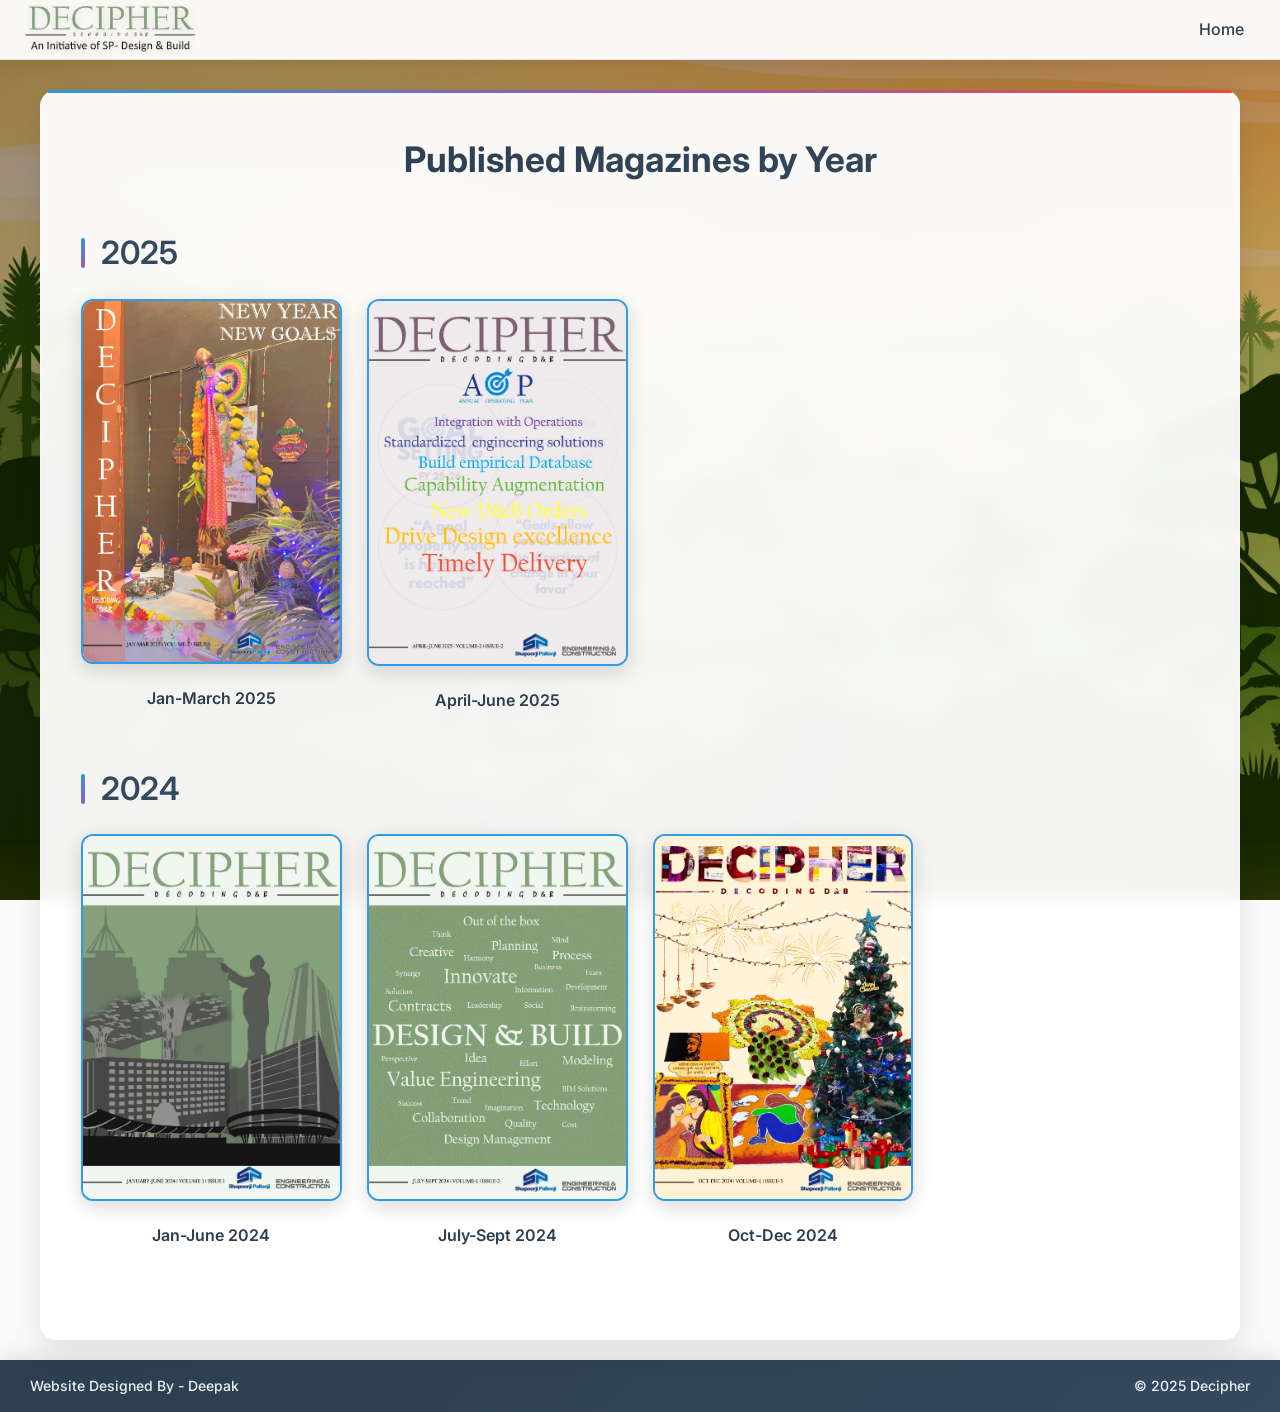
<file: issues.html>
<!DOCTYPE html>
<html lang="en">

<head>
  <meta charset="UTF-8">
  <meta name="viewport" content="width=device-width, initial-scale=1.0, maximum-scale=5.0">
  <title>Decipher - All Issues</title>
  <meta name="description"
    content="Browse all published issues of DECIPHER magazine from Shapoorji Pallonji Design & Build Division">
  <link rel="stylesheet" href="issues.css">
  <link rel="preconnect" href="https://fonts.googleapis.com">
  <link rel="preconnect" href="https://fonts.gstatic.com" crossorigin>
  <link href="https://fonts.googleapis.com/css2?family=Inter:wght@300;400;500;600;700&display=swap" rel="stylesheet">
  <link rel="icon" type="image/png" href="img/favicon.png">
  <link rel="apple-touch-icon" href="img/favicon.png">
  <script src="view-tracker.js"></script>
</head>

<body>

  <!-- Fixed Navbar -->
  <header class="navbar" role="banner">
    <div class="logo">
      <a href="index.html" aria-label="Go to homepage">
        <img src="img/logo.png" alt="Decipher Logo" class="logo-img" loading="eager">
      </a>
    </div>

    <nav role="navigation" aria-label="Main navigation">
      <a href="index.html" class="nav-button" aria-label="Return to homepage">Home</a>
    </nav>

    <!-- Hamburger menu icon -->
    <div class="menu-toggle" onclick="toggleMenu()" role="button" aria-label="Toggle navigation menu" tabindex="0">
      <span></span>
      <span></span>
      <span></span>
    </div>
  </header>

  <!-- Background + White rectangle -->
  <main class="full-screen-bg" role="main">
    <div class="releases-container">
      <h2 class="magazine-layout-heading" id="releases-heading">Published Magazines by Year</h2>

      <!-- For year 2025 -->
      <section aria-labelledby="year-2025-heading">
        <h2 class="year-heading" id="year-2025-heading">2025</h2>
        <div class="magazine-grid" role="grid" aria-label="Magazine editions for 2025">
          <div class="magazine-card" role="gridcell">
            <a href="viewer.html?pdf=Issues/Jan-March 2025.pdf" aria-label="View Jan-March 2025 issue" target="_blank">
              <img src="img/Jan-March 2025.jpg" alt="Jan-March 2025 Cover" loading="lazy">
            </a>
            <p>Jan-March 2025</p>
          </div>
          <div class="magazine-card latest" role="gridcell">
            <a href="viewer.html?pdf=Issues/April-June 2025.pdf" aria-label="View April-June 2025 issue"
              target="_blank">
              <img src="img/April-June 2025.jpg" alt="April-June 2025 Cover" loading="lazy">
            </a>
            <p>April-June 2025</p>
          </div>
        </div>
      </section>

      <!-- For year 2024 -->
      <section aria-labelledby="year-2024-heading">
        <h2 class="year-heading" id="year-2024-heading">2024</h2>
        <div class="magazine-grid" role="grid" aria-label="Magazine editions for 2024">
          <div class="magazine-card" role="gridcell">
            <a href="viewer.html?pdf=Issues/Jan-June 2024.pdf" aria-label="View Jan-June 2024 issue" target="_blank">
              <img src="img/Jan-June 2024.jpg" alt="Jan-June 2024 Cover" loading="lazy">
            </a>
            <p>Jan-June 2024</p>
          </div>

          <div class="magazine-card" role="gridcell">
            <a href="viewer.html?pdf=Issues/July-Sept 2024.pdf" aria-label="View July-Sept 2024 issue" target="_blank">
              <img src="img/July -Sept 2024.jpg" alt="July-Sept 2024 Cover" loading="lazy">
            </a>
            <p>July-Sept 2024</p>
          </div>

          <div class="magazine-card" role="gridcell">
            <a href="viewer.html?pdf=Issues/Oct-Dec 2024.pdf" aria-label="View Oct-Dec 2024 issue" target="_blank">
              <img src="img/Oct -Dec 2024.jpg" alt="Oct-Dec 2024 Cover" loading="lazy">
            </a>
            <p>Oct-Dec 2024</p>
          </div>
        </div>
      </section>
    </div>
  </main>

  <!-- FOOTER -->
  <footer class="custom-footer" role="contentinfo">
    <div class="footer-left">Website Designed By - Deepak</div>
    <div class="footer-right">© 2025 Decipher</div>
  </footer>

  <script>
    function toggleMenu() {
      const nav = document.querySelector('nav');
      const menuToggle = document.querySelector('.menu-toggle');

      nav.classList.toggle('show');

      // Update aria-expanded for accessibility
      const isExpanded = nav.classList.contains('show');
      menuToggle.setAttribute('aria-expanded', isExpanded);
    }

    // Close menu when clicking outside
    document.addEventListener('click', function (event) {
      const nav = document.querySelector('nav');
      const menuToggle = document.querySelector('.menu-toggle');

      if (!nav.contains(event.target) && !menuToggle.contains(event.target)) {
        nav.classList.remove('show');
        menuToggle.setAttribute('aria-expanded', 'false');
      }
    });

    // Close menu on escape key
    document.addEventListener('keydown', function (event) {
      if (event.key === 'Escape') {
        const nav = document.querySelector('nav');
        const menuToggle = document.querySelector('.menu-toggle');

        nav.classList.remove('show');
        menuToggle.setAttribute('aria-expanded', 'false');
      }
    });

    // Track magazine clicks
    document.addEventListener('DOMContentLoaded', async function () {
      // Wait for view tracker to initialize
      await window.magazineTracker.init();

      // Add click tracking to all magazine links
      const magazineLinks = document.querySelectorAll('.magazine-card a');

      magazineLinks.forEach(link => {
        link.addEventListener('click', function (event) {
          // Get magazine name from the card
          const card = this.closest('.magazine-card');
          const magazineName = card.querySelector('p').textContent.trim();

          // Track the view
          window.magazineTracker.incrementView(magazineName);

          console.log(`Tracked view for: ${magazineName}`);
        });
      });
    });
  </script>

</body>

</html>
</file>
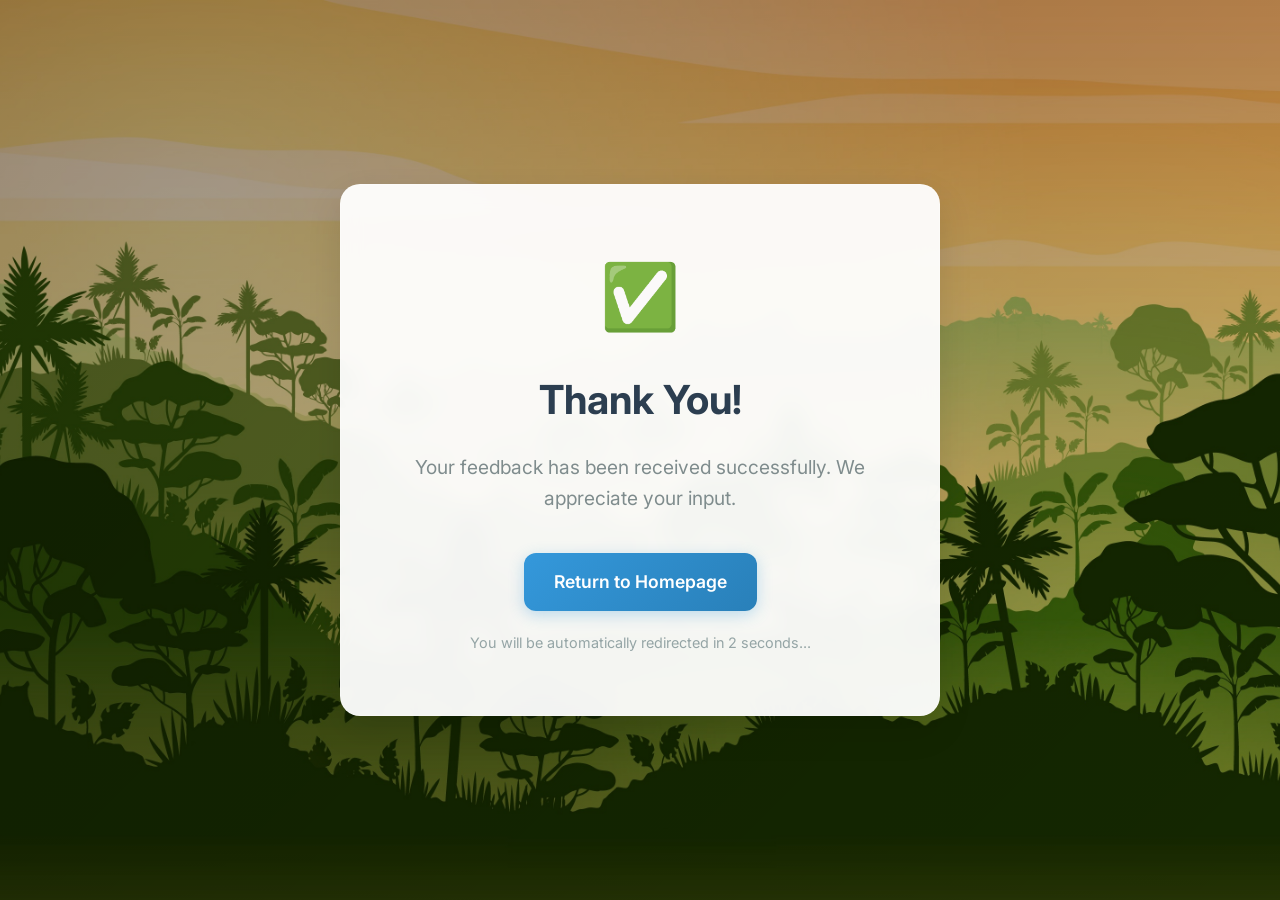
<file: thank-you.html>
<!DOCTYPE html>
<html lang="en">
<head>
    <meta charset="UTF-8">
    <meta name="viewport" content="width=device-width, initial-scale=1.0">
    <title>Thank You - Decipher Magazine</title>
    <link rel="stylesheet" href="style.css">
    <link rel="preconnect" href="https://fonts.googleapis.com">
    <link rel="preconnect" href="https://fonts.gstatic.com" crossorigin>
    <link href="https://fonts.googleapis.com/css2?family=Inter:wght@300;400;500;600;700&display=swap" rel="stylesheet">
    <style>

 
    .thank-you-container {
    min-height: 100vh;
    display: flex;
    align-items: center;
    justify-content: center;
    background: linear-gradient(135deg, rgba(0,0,0,0.4) 0%, rgba(0,0,0,0.2) 100%), url("img/bg.jpg");
    background-size: cover;
    background-position: center;
    background-repeat: no-repeat;
    background-attachment: fixed;

    padding: 20px; /* ✅ adds breathing space on small screens */
    box-sizing: border-box;
}

.thank-you-content {
    background: rgba(255, 255, 255, 0.95);
    backdrop-filter: blur(10px);
    padding: 60px 40px;
    border-radius: 20px;
    text-align: center;
    max-width: 600px;
    width: 100%; /* ✅ ensures it doesn’t overflow */
    box-shadow: 0 15px 35px rgba(0,0,0,0.1);
    border: 1px solid rgba(255,255,255,0.2);
}

        
     
        .thank-you-icon {
            font-size: 4rem;
            margin-bottom: 20px;
        }
        
        .thank-you-title {
            font-size: 2.5rem;
            color: #2c3e50;
            margin-bottom: 20px;
            font-weight: 700;
        }
        
        .thank-you-message {
            font-size: 1.2rem;
            color: #7f8c8d;
            margin-bottom: 40px;
            line-height: 1.6;
        }
        
        .home-button {
            display: inline-block;
            background: linear-gradient(135deg, #3498db, #2980b9);
            color: white;
            padding: 15px 30px;
            border-radius: 12px;
            text-decoration: none;
            font-weight: 600;
            font-size: 1.1rem;
            transition: all 0.3s ease;
            box-shadow: 0 4px 15px rgba(52, 152, 219, 0.3);
        }
        
        .home-button:hover {
            background: linear-gradient(135deg, #2980b9, #1f5f8b);
            transform: translateY(-2px);
            box-shadow: 0 6px 20px rgba(52, 152, 219, 0.4);
        }
        
        .auto-redirect {
            margin-top: 20px;
            color: #95a5a6;
            font-size: 0.9rem;
        }
    </style>
</head>
<body>
    <div class="thank-you-container">
        <div class="thank-you-content">
            <div class="thank-you-icon">✅</div>
            <h1 class="thank-you-title">Thank You!</h1>
            <p class="thank-you-message">
                Your feedback has been received successfully. We appreciate your input.
            </p>
            <a href="index.html" class="home-button">Return to Homepage</a>
            <p class="auto-redirect">You will be automatically redirected in <span id="countdown">5</span> seconds...</p>
        </div>
    </div>

    <script>
        // Auto redirect after 3 seconds - Multiple approaches
        let countdown = 3;
        const countdownElement = document.getElementById('countdown');
        
        // Method 1: Simple setTimeout
        setTimeout(() => {
            window.location.href = 'index.html';
        }, 3000);
        
        // Method 2: Countdown display
        function updateCountdown() {
            if (countdown > 0) {
                countdownElement.textContent = countdown;
                countdown--;
                setTimeout(updateCountdown, 1000);
            }
        }
        
        // Start countdown display
        updateCountdown();
        
        // Method 3: Backup redirect (in case first one fails)
        setTimeout(() => {
            if (window.location.pathname.includes('thank-you')) {
                window.location.replace('index.html');
            }
        }, 6000);
    </script>
</body>
</html>
</file>
<file: issues.css>
* {
  margin: 0;
  padding: 0;
  box-sizing: border-box;
}

body {
  margin: 0;
  padding: 0;
  font-family: 'Inter', 'Segoe UI', Tahoma, Geneva, Verdana, sans-serif;
  line-height: 1.6;
  color: #2c3e50;
  background: #fafafa;
  overflow-x: hidden;
}

/* Fullscreen background - matching website theme */
.full-screen-bg {
  min-height: 100vh;
  background: linear-gradient(135deg, rgba(0,0,0,0.4) 0%, rgba(0,0,0,0.2) 100%), url("img/bg.jpg");
  background-size: cover;
  background-position: center;
  background-repeat: no-repeat;
  background-attachment: fixed;
  display: flex;
  justify-content: center;
  padding: 70px 20px 20px 20px; /* reduced top padding to decrease gap */
  box-sizing: border-box;
  position: relative;
}

.full-screen-bg::before {
  content: '';
  position: absolute;
  top: 0;
  left: 0;
  right: 0;
  bottom: 0;
  background: radial-gradient(circle at 50% 50%, rgba(255,255,255,0.1) 0%, transparent 70%);
  pointer-events: none;
}

/* Only center vertically if the content fits in viewport */
.full-screen-bg > .outlined-box {
  margin: auto 0;
  position: relative;
  z-index: 2;
}

/* If box is taller than screen, align at top */
@media (max-height: 700px) {
  .full-screen-bg {
    align-items: flex-start;
  }
  .full-screen-bg > .outlined-box {
    margin-top: 60px;
  }
}

/* Fixed Navbar */
.navbar {
  position: fixed;
  top: 0;
  left: 0;
  width: 100%;
  height: 60px;
  background: rgba(255, 255, 255, 0.95);
  backdrop-filter: blur(10px);
  display: flex;
  justify-content: space-between;
  align-items: center;
  padding-right: 20px;
  padding-left: 0;
  color: black;
  z-index: 1000;
  transition: all 0.3s cubic-bezier(0.4, 0, 0.2, 1);
  border-bottom: 1px solid rgba(0,0,0,0.1);
  box-shadow: 0 2px 20px rgba(0,0,0,0.1);
}

.navbar:hover {
  background: rgba(255, 255, 255, 0.98);
  box-shadow: 0 4px 30px rgba(0,0,0,0.15);
}

.logo {
  height: 100%;
  transition: transform 0.3s ease;
  /* Remove mobile touch highlights */
  -webkit-tap-highlight-color: transparent !important;
  -webkit-tap-highlight-color: rgba(0,0,0,0) !important;
  -webkit-focus-ring-color: transparent !important;
  outline: none !important;
  -webkit-appearance: none !important;
  -moz-appearance: none !important;
  appearance: none !important;
}

.logo:hover {
  transform: scale(1.05);
}

.logo-img {
  height: 110%;
  width: auto;
  display: block;
  object-fit: contain;
  margin: 1px 20px;
  filter: drop-shadow(0 2px 4px rgba(0,0,0,0.1));
  /* Remove mobile touch highlights */
  -webkit-tap-highlight-color: transparent !important;
  -webkit-tap-highlight-color: rgba(0,0,0,0) !important;
  -webkit-focus-ring-color: transparent !important;
  outline: none !important;
  -webkit-appearance: none !important;
  -moz-appearance: none !important;
  appearance: none !important;
}

.navbar svg {
  stroke: #2c3e50;
}

nav {
  display: flex;
  gap: 30px;
  align-items: center;
}

nav a {
  color: #2c3e50;
  text-decoration: none;
  font-weight: 500;
  position: relative;
  padding: 8px 16px;
  border-radius: 6px;
  transition: all 0.3s ease;
}

nav a {
  color: #2c3e50;
  text-decoration: none;
  font-weight: 500;
  font-size: 1rem;
  position: relative;
  padding: 8px 16px;
  border-radius: 6px;
  transition: all 0.3s ease;
}

nav a::before {
  content: '';
  position: absolute;
  bottom: 0;
  left: 50%;
  width: 0;
  height: 2px;
  background: linear-gradient(90deg, #3498db, #9b59b6);
  transition: all 0.3s ease;
  transform: translateX(-50%);
}

nav a:hover {
  color: #3498db;
  background: rgba(52, 152, 219, 0.1);
  transform: translateY(-2px);
}

nav a:hover::before {
  width: 80%;
}

/* Hamburger menu button */
.menu-toggle {
  display: none;
  flex-direction: column;
  cursor: pointer;
  gap: 4px;
  padding: 8px;
  border-radius: 6px;
  transition: background 0.3s ease;
  /* Remove mobile touch highlights */
  -webkit-tap-highlight-color: transparent !important;
  -webkit-tap-highlight-color: rgba(0,0,0,0) !important;
  -webkit-focus-ring-color: transparent !important;
  outline: none !important;
  -webkit-appearance: none !important;
  -moz-appearance: none !important;
  appearance: none !important;
}

.menu-toggle:hover {
  background: rgba(0,0,0,0.1);
}

.menu-toggle span {
  display: block;
  width: 24px;
  height: 2px;
  background: #2c3e50;
  transition: all 0.3s ease;
  border-radius: 1px;
}

/* White rectangle outline */
.outlined-box {
  width: 100%;
  max-width: 1200px;
  border: 2px solid rgba(255, 255, 255, 0.8);
  padding: 40px;
  box-sizing: border-box;
  border-radius: 16px;
  min-height: 460px;
  background: rgba(255, 255, 255, 0.1);
  backdrop-filter: blur(10px);
  box-shadow: 0 8px 32px rgba(0,0,0,0.1);
  transition: all 0.3s ease;
}

.outlined-box:hover {
  border-color: rgba(255, 255, 255, 0.9);
  box-shadow: 0 12px 40px rgba(0,0,0,0.15);
  transform: translateY(-2px);
}

.filled-content {
  background: linear-gradient(135deg, #f8f9fa 0%, #e9ecef 100%);
  display: flex;
  align-items: center;
  gap: 30px;
  padding: 30px;
  border-radius: 12px;
  box-sizing: border-box;
  box-shadow: 
    0 10px 30px rgba(0,0,0,0.15),
    0 1px 3px rgba(0,0,0,0.1),
    inset 0 1px 0 rgba(255,255,255,0.8);
  max-width: 1200px;
  min-height: 300px;
  height: 400px;
  margin: auto;
  position: relative;
  overflow: hidden;
}

.filled-content::before {
  content: '';
  position: absolute;
  top: 0;
  left: 0;
  right: 0;
  height: 3px;
  background: linear-gradient(90deg, #3498db, #9b59b6, #e74c3c, #f39c12);
  border-radius: 12px 12px 0 0;
}

.text-section {
  flex: 1;
}

.image-section {
  flex: 1;
}

.image-section img {
  max-width: 100%;
  height: auto;
  border-radius: 8px;
  transition: transform 0.3s ease;
}

.image-section img:hover {
  transform: scale(1.05);
}

/* ========================RELEASES======================  */
.releases-container {
  margin-top: 20px; /* reduced from 60px to decrease gap */
  background: rgba(255, 255, 255, 0.95);
  backdrop-filter: blur(10px);
  padding: 40px;
  border-radius: 16px;
  max-width: 1200px;
  margin-left: auto;
  margin-right: auto;
  box-shadow: 0 10px 30px rgba(0,0,0,0.1);
  border: 1px solid rgba(255,255,255,0.2);
  position: relative;
}

.releases-container::before {
  content: '';
  position: absolute;
  top: -1px;
  left: 7px;
  right: 7px;
  height: 3px;
  background: linear-gradient(90deg, #3498db, #9b59b6, #e74c3c);
  border-radius: 16px 16px 0 0;
  z-index: 1;
}

.magazine-layout-heading {
  font-size: 2.2rem;
  font-weight: 700;
  text-align: center;
  margin-top: 0;
  margin-bottom: 40px;
  color: #2c3e50;
  font-family: 'Inter', 'Georgia', serif;
  text-transform: none;
  border-bottom: none;
  padding-top: 0;
  margin-left: auto;
  margin-right: auto;
  background: linear-gradient(135deg, #2c3e50, #34495e);
  -webkit-background-clip: text;
  -webkit-text-fill-color: transparent;
  background-clip: text;
  position: relative;
}

.year-heading {
  margin: 30px 0 20px;
  font-size: 2rem;
  color: #34495e;
  font-weight: 600;
  position: relative;
  padding-left: 20px;
}

.year-heading::before {
  content: '';
  position: absolute;
  left: 0;
  top: 50%;
  width: 4px;
  height: 30px;
  background: linear-gradient(135deg, #3498db, #9b59b6);
  transform: translateY(-50%);
  border-radius: 2px;
}

.magazine-grid {
  display: grid;
  grid-template-columns: repeat(4, 1fr);
  gap: 25px;
  justify-content: start;
  margin-bottom: 40px;
}

.magazine-card {
  box-sizing: border-box;
  display: flex;
  flex-direction: column;
  align-items: center;
  text-align: center;
  background-color: transparent;
  overflow: visible;
  transition: transform 0.3s ease;
  position: relative;
}

.magazine-card.latest{
  box-sizing: border-box;
  display: flex;
  flex-direction: column;
  align-items: center;
  text-align: center;
  background-color: transparent;
  overflow: visible;
  transition: transform 0.3s ease;
  position: relative;
}

.magazine-card:hover {
  transform: translateY(-8px);
}

.magazine-card::before {
  content: '';
  position: absolute;
  top: -5px;
  left: -5px;
  right: -5px;
  bottom: -5px;
  background: linear-gradient(135deg, #3498db, #9b59b6, #e74c3c);
  border-radius: 16px;
  opacity: 0;
  transition: opacity 0.3s ease;
  z-index: -1;
}

.magazine-card:hover::before {
  opacity: 0.3;
}

.magazine-card img {
  width: 100%;
  height: auto;
  display: block;
  border: 2px solid #3498db;
  border-radius: 12px;
  background-color: #fff;
  box-shadow: 0 6px 20px rgba(0,0,0,0.15);
  transition: all 0.3s cubic-bezier(0.4, 0, 0.2, 1);
  filter: brightness(1.02) contrast(1.05);
  position: relative;
  z-index: 1;
}

.magazine-card img:hover {
  filter: brightness(1.1) saturate(1.15) contrast(1.1);
  box-shadow: 0 12px 30px rgba(0,0,0,0.25);
  transform: scale(1.02);
  border-color: #9b59b6;
}

.magazine-card p {
  margin-top: 12px;
  font-weight: 600;
  font-size: 1rem;
  color: #2c3e50;
  padding: 10px 0;
  font-family: 'Inter', 'Segoe UI', Tahoma, Geneva, Verdana, sans-serif;
  user-select: none;
  transition: color 0.3s ease;
  position: relative;
  z-index: 1;
}

.magazine-card:hover p {
  color: #3498db;
}

/* Footer */
.custom-footer {
  display: flex;
  justify-content: space-between;
  align-items: center;
  margin-top: auto;
  padding: 15px 30px;
  background: linear-gradient(135deg, #2c3e50 0%, #34495e 100%);
  color: white;
  font-size: 15px;
  font-weight: 400;
  box-shadow: 0 -4px 20px rgba(0,0,0,0.1);
}

.footer-left,
.footer-center,
.footer-right {
  flex: 1;
}

.footer-left {
  text-align: left;
  color: #ecf0f1;
  font-size: 14px;
  font-weight: 500;
}

.footer-center {
  text-align: center;
  color: #ecf0f1;
  font-size: 14px;
  font-weight: 500;
}

.footer-right {
  text-align: right;
  color: #ecf0f1;
  font-size: 14px;
  font-weight: 500;
}

/* Add smooth scrolling */
html {
  scroll-behavior: smooth;
}

/* Add loading animation for images */
img {
  opacity: 0;
  animation: fadeIn 0.6s ease-in forwards;
}

@keyframes fadeIn {
  to {
    opacity: 1;
  }
}

/* Add subtle hover effects for interactive elements */
a, button, .menu-toggle {
  cursor: pointer;
}

/* Add focus states for accessibility */
nav a:focus,
.menu-toggle:focus,
.nav-button:focus {
  outline: 2px solid #3498db;
  outline-offset: 2px;
}

/* Remove mobile touch highlights from navbar elements */
.navbar a,
.navbar .logo,
.navbar .logo-img,
.navbar .menu-toggle,
.navbar .menu-toggle * {
  -webkit-tap-highlight-color: transparent !important;
  -webkit-tap-highlight-color: rgba(0,0,0,0) !important;
  -webkit-focus-ring-color: transparent !important;
  outline: none !important;
  -webkit-appearance: none !important;
  -moz-appearance: none !important;
  appearance: none !important;
}

/* Add section transitions */
section {
  opacity: 0;
  transform: translateY(20px);
  animation: slideInUp 0.8s ease-out forwards;
}

section:nth-child(2) {
  animation-delay: 0.2s;
}

@keyframes slideInUp {
  to {
    opacity: 1;
    transform: translateY(0);
  }
}

/* Add magazine card stagger animation */
.magazine-card {
  opacity: 0;
  transform: translateY(20px);
  animation: cardSlideIn 0.6s ease-out forwards;
}

.magazine-card:nth-child(1) { animation-delay: 0.1s; }
.magazine-card:nth-child(2) { animation-delay: 0.2s; }
.magazine-card:nth-child(3) { animation-delay: 0.3s; }
.magazine-card:nth-child(4) { animation-delay: 0.4s; }

@keyframes cardSlideIn {
  to {
    opacity: 1;
    transform: translateY(0);
  }
}

/* ==================== MOBILE RESPONSIVE DESIGN ==================== */

/* Tablet and smaller desktop */
@media (max-width: 1024px) {
  .full-screen-bg {
    padding: 60px 15px 20px 15px; /* reduced top padding */
  }
  
  .releases-container {
    padding: 30px;
    margin-top: 15px; /* reduced from 50px */
  }
  
  .magazine-layout-heading {
    font-size: 2rem;
    margin-bottom: 30px;
  }
  
  .year-heading {
    font-size: 1.8rem;
  }
  
  .magazine-grid {
    grid-template-columns: repeat(3, 1fr);
    gap: 20px;
  }
}

/* Mobile landscape */
@media (max-width: 768px) {
  .full-screen-bg {
    padding: 70px 10px 20px 10px; /* reduced from 90px to decrease gap */
    background-attachment: scroll;
  }
  
  .releases-container {
    padding: 20px;
    margin-top: 10px; /* reduced from 40px */
    border-radius: 12px;
  }
  
  .releases-container::before {
    top: -1px;
    left: 4px;
    right: 4px;
    border-radius: 12px 12px 0 0;
  }
  
  .magazine-layout-heading {
    font-size: 1.8rem;
    margin-bottom: 25px;
  }
  
  .year-heading {
    font-size: 1.6rem;
    margin: 20px 0 15px;
    padding-left: 15px;
  }
  
  .year-heading::before {
    width: 3px;
    height: 25px;
  }
  
  .magazine-grid {
    grid-template-columns: repeat(4, 1fr);
    gap: 15px;
    margin-bottom: 30px;
  }
  
  .magazine-card p {
    font-size: 0.9rem;
    padding: 8px 0;
  }
  
  /* Mobile navigation */
  nav {
    display: none;
    position: absolute;
    top: 60px;
    right: 0;
    background: rgba(255, 255, 255, 0.98);
    backdrop-filter: blur(10px);
    flex-direction: column;
    width: 100%;
    padding: 20px 0;
    box-shadow: 0 4px 20px rgba(0,0,0,0.1);
    border-radius: 0 0 12px 12px;
  }

  nav.show {
    display: flex;
  }

  nav a {
    padding: 12px 20px;
    margin: 5px 20px;
    border-radius: 8px;
    font-size: 1.1rem;
  }

  .menu-toggle {
    display: flex;
  }
  
  /* Footer mobile - single row, left/right alignment visible */
  .custom-footer {
    flex-direction: row;
    justify-content: space-between;
    align-items: center;
    gap: 10px;
    padding: 12px 16px;
    text-align: left;
    flex-wrap: nowrap;
  }
  
  .footer-left {
    flex: 1;
    text-align: left;
    font-size: 11px;
    white-space: nowrap;
    overflow: hidden;
    text-overflow: ellipsis;
  }
  
  .footer-center {
    display: none;
  }
  
  .footer-right {
    flex: 1;
    text-align: right;
    font-size: 11px;
    white-space: nowrap;
    overflow: hidden;
    text-overflow: ellipsis;
    display: block;
  }
}

/* Small mobile */
@media (max-width: 480px) {
  .full-screen-bg {
    padding: 70px 8px 20px 8px; /* reduced from 90px */
  }
  
  .releases-container {
    padding: 15px;
    margin-top: 5px; /* reduced from 30px */
    border-radius: 8px;
  }
  
  .releases-container::before {
    top: -1px;
    left: 5px;
    right: 5px;
    border-radius: 8px 8px 0 0;
  }
  
  .magazine-layout-heading {
    font-size: 1.6rem;
    margin-bottom: 20px;
  }
  
  .year-heading {
    font-size: 1.4rem;
    margin: 15px 0 10px;
    padding-left: 12px;
  }
  
  .year-heading::before {
    width: 3px;
    height: 20px;
  }
  
  .magazine-grid {
    grid-template-columns: repeat(4, 1fr);
    gap: 12px;
    margin-bottom: 25px;
  }
  
  .magazine-card p {
    font-size: 0.85rem;
    padding: 6px 0;
  }
  
  /* Logo adjustments */
  .logo-img {
    margin: 1px 10px;
    height: 100%;
  }
  
  /* Navigation adjustments */
  .navbar {
    padding-right: 15px;
  }
  
  nav a {
    padding: 10px 15px;
    margin: 3px 15px;
    font-size: 1rem;
  }
}

/* Extra small mobile */
@media (max-width: 360px) {
  .magazine-layout-heading {
    font-size: 1.4rem;
  }
  
  .year-heading {
    font-size: 1.3rem;
  }
  
  .magazine-card p {
    font-size: 0.8rem;
  }
}

/* Touch device optimizations */
@media (hover: none) and (pointer: coarse) {
  .magazine-card:hover {
    transform: none;
  }
  
  .magazine-card img:hover {
    transform: scale(1.02);
  }
  
  /* Increase touch targets */
  nav a {
    min-height: 44px;
    display: flex;
    align-items: center;
  }
  
  .menu-toggle {
    min-height: 44px;
    min-width: 44px;
    display: flex;
    align-items: center;
    justify-content: center;
  }
  
  .magazine-card {
    min-height: 44px;
  }
}

/* High DPI displays */
@media (-webkit-min-device-pixel-ratio: 2), (min-resolution: 192dpi) {
  .logo-img {
    image-rendering: -webkit-optimize-contrast;
    image-rendering: crisp-edges;
  }
}

/* Print styles */
@media print {
  .navbar,
  .menu-toggle,
  .custom-footer {
    display: none;
  }
  
  .full-screen-bg {
    background: white;
    min-height: auto;
  }
  
  .releases-container {
    box-shadow: none;
    border: 1px solid #ccc;
  }
  
  .magazine-card img {
    border: 1px solid #ccc;
  }
}
</file>
<file: style.css>
* {
  margin: 0;
  padding: 0;
  box-sizing: border-box;
}

body {
  margin: 0;
  padding: 0;
  font-family: 'Inter', 'Segoe UI', Tahoma, Geneva, Verdana, sans-serif;
  line-height: 1.6;
  color: #2c3e50;
  background: #fafafa;
}

/* Hidden by default */
#mobile-warning {
  display: none;
  position: fixed;
  top: 0;
  left: 0;
  width: 100%;
  height: 100%;
  background: white;
  color: black;
  font-size: 1.2rem;
  text-align: center;
  padding-top: 20vh;
  z-index: 9999;
}

#mobile-warning img {
  margin-top: 20px;
  max-width: 200px; /* prevent image from being too large */
  height: auto;
}






/* Fullscreen background */
.full-screen-bg {
  min-height: 100vh;
  background: linear-gradient(135deg, rgba(0,0,0,0.4) 0%, rgba(0,0,0,0.2) 100%), url("img/bg.jpg");
  background-size: cover;
  background-position: center;
  background-repeat: no-repeat;
  background-attachment: fixed;
  display: flex;
  justify-content: center;
  padding: 4px 40px 20px 40px;
  box-sizing: border-box;
  position: relative;
}

.full-screen-bg::before {
  content: '';
  position: absolute;
  top: 0;
  left: 0;
  right: 0;
  bottom: 0;
  background: radial-gradient(circle at 50% 50%, rgba(255,255,255,0.1) 0%, transparent 70%);
  pointer-events: none;
}

/* Only center vertically if the content fits in viewport */
.full-screen-bg > .outlined-box {
  margin: auto 0;
  position: relative;
  z-index: 2;
}

/* If box is taller than screen, align at top */
@media (max-height: 700px) {
  .full-screen-bg {
    align-items: flex-start;
  }
  .full-screen-bg > .outlined-box {
    margin-top: 60px;
  }
}

/* Fixed Navbar */
.navbar {
  position: fixed;
  top: 0;
  left: 0;
  width: 100%;
  height: 60px;
  background: rgba(255, 255, 255, 0.95);
  backdrop-filter: blur(10px);
  display: flex;
  justify-content: space-between;
  align-items: center;
  padding-right: 20px;
  padding-left: 0;
  color: black;
  z-index: 1000;
  transition: all 0.3s cubic-bezier(0.4, 0, 0.2, 1);
  border-bottom: 1px solid rgba(0,0,0,0.1);
  box-shadow: 0 2px 20px rgba(0,0,0,0.1);
}

.navbar:hover {
  background: rgba(255, 255, 255, 0.98);
  box-shadow: 0 4px 30px rgba(0,0,0,0.15);
}

.logo {
  height: 100%;
  transition: transform 0.3s ease;
  /* Remove mobile touch highlights */
  -webkit-tap-highlight-color: transparent !important;
  -webkit-tap-highlight-color: rgba(0,0,0,0) !important;
  -webkit-focus-ring-color: transparent !important;
  outline: none !important;
  -webkit-appearance: none !important;
  -moz-appearance: none !important;
  appearance: none !important;
}

.logo:hover {
  transform: scale(1.05);
}

.logo-img {
  height: 110%;
  width: auto;
  display: block;
  object-fit: contain;
  margin: 1px 20px;
  filter: drop-shadow(0 2px 4px rgba(0,0,0,0.1));
  /* Remove mobile touch highlights */
  -webkit-tap-highlight-color: transparent !important;
  -webkit-tap-highlight-color: rgba(0,0,0,0) !important;
  -webkit-focus-ring-color: transparent !important;
  outline: none !important;
  -webkit-appearance: none !important;
  -moz-appearance: none !important;
  appearance: none !important;
}

nav {
  display: flex;
  gap: 20px;
  align-items: center;
}

nav a {
  color: #2c3e50;
  text-decoration: none;
  font-weight: 500;
  font-size: 1rem;
  position: relative;
  padding: 8px 16px;
  border-radius: 6px;
  transition: all 0.3s ease;
}

nav a::before {
  content: '';
  position: absolute;
  bottom: 0;
  left: 50%;
  width: 0;
  height: 2px;
  background: linear-gradient(90deg, #3498db, #9b59b6);
  transition: all 0.3s ease;
  transform: translateX(-50%);
}

nav a:hover {
  color: #3498db;
  background: rgba(52, 152, 219, 0.1);
  transform: translateY(-2px);
}

nav a:hover::before {
  width: 80%;
}

/* Hamburger menu button */
.menu-toggle {
  display: none;
  flex-direction: column;
  cursor: pointer;
  gap: 4px;
  padding: 8px;
  border-radius: 6px;
  transition: background 0.3s ease;
  /* Remove mobile touch highlights */
  -webkit-tap-highlight-color: transparent !important;
  -webkit-tap-highlight-color: rgba(0,0,0,0) !important;
  -webkit-focus-ring-color: transparent !important;
  outline: none !important;
  -webkit-appearance: none !important;
  -moz-appearance: none !important;
  appearance: none !important;
}

.menu-toggle:hover {
  background: rgba(0,0,0,0.1);
}

.menu-toggle span {
  display: block;
  width: 24px;
  height: 2px;
  background: #2c3e50;
  transition: all 0.3s ease;
  border-radius: 1px;
}

/* White rectangle outline */
.outlined-box {
  width: 100%;
  max-width: 1200px;
  border: 2px solid rgba(255, 255, 255, 0.8);
  padding: 40px;
  box-sizing: border-box;
  border-radius: 16px;
  min-height: 460px;
  background: rgba(255, 255, 255, 0.1);
  backdrop-filter: blur(10px);
  box-shadow: 0 8px 32px rgba(0,0,0,0.1);
  transition: all 0.3s ease;
}

.outlined-box:hover {
  border-color: rgba(255, 255, 255, 0.9);
  box-shadow: 0 12px 40px rgba(0,0,0,0.15);
  transform: translateY(-2px);
}

.filled-content {
  background: linear-gradient(135deg, #f8f9fa 0%, #e9ecef 100%);
  display: flex;
  align-items: center;
  gap: 30px;
  padding: 30px;
  border-radius: 12px;
  box-sizing: border-box;
  box-shadow: 
    0 10px 30px rgba(0,0,0,0.15),
    0 1px 3px rgba(0,0,0,0.1),
    inset 0 1px 0 rgba(255,255,255,0.8);
  max-width: 1200px;
  min-height: 300px;
  margin: auto;
  flex-wrap: wrap;
  position: relative;
  overflow: hidden;
}

.filled-content::before {
  content: '';
  position: absolute;
  top: 0;
  left: 0;
  right: 0;
  height: 3px;
  background: linear-gradient(90deg, #3498db, #9b59b6, #e74c3c, #f39c12);
  border-radius: 12px 12px 0 0;
}

.text-section {
  flex: 1;
  padding: 20px;
  color: #2c3e50;
  font-family: 'Inter', 'Segoe UI', Tahoma, sans-serif;
  position: relative;
}

.text-section .magazine-name {
  font-size: 1.2rem;
  font-style: italic;
  color: #9b59b6;
  margin-bottom: 12px;
  font-weight: 600;
  text-shadow: 0 1px 2px rgba(0,0,0,0.1);
}

.text-section h2 {
  font-size: 2.2rem;
  margin-bottom: 8px;
  color: #2c3e50;
  font-weight: 700;
  background: linear-gradient(135deg, #2c3e50, #34495e);
  -webkit-background-clip: text;
  -webkit-text-fill-color: transparent;
  background-clip: text;
}

.text-section h3 {
  font-size: 1.1rem;
  margin-bottom: 10px;
  margin-top: -15px;
  font-weight: 500;
  color: #7f8c8d;
  letter-spacing: 0.5px;
}

.text-section .highlights {
  list-style: none;
  padding: 0;
  margin: 0;
}

.text-section .highlights li {
  margin-bottom: 12px;
  padding-left: 28px;
  position: relative;
  font-size: 0.9rem;
  color: #34495e;
  line-height: 1; /* tighter spacing inside the text lines */
  transition: transform 0.3s ease;
}

.text-section .highlights li:hover {
  transform: translateX(5px);
}

.text-section .highlights li::before {
  content: "✦";
  position: absolute;
  left: 0;
  color: #e67e22;
  font-size: 1.2rem;
  animation: pulse 2s infinite;
}

@keyframes pulse {
  0%, 100% { opacity: 1; transform: scale(1); }
  50% { opacity: 0.7; transform: scale(1.1); }
}

/* Hide stars on mobile */
@media (max-width: 768px) {
  .text-section .highlights li::before {
    content: none;
  }
}

/* Hide highlights list on mobile - show only on desktop */
@media (max-width: 768px) {
  .text-section .highlights {
    display: none;
  }
}

.image-section {
  flex: 1;
  text-align: center;
  position: relative;
}

.image-section img {
  max-width: 240px;
  height: auto;
  border-radius: 12px;
  display: block;
  margin-left: 170px;
  box-shadow: 
    0 8px 25px rgba(0, 0, 0, 0.2),
    0 0 15px rgba(52, 152, 219, 0.3);
  transform: rotate(3deg) scale(1);
  transition: all 0.4s cubic-bezier(0.4, 0, 0.2, 1);
  filter: brightness(1.05) contrast(1.1);
}

.image-section img:hover {
  transform: rotate(0deg) scale(1.08);
  box-shadow: 
    0 15px 40px rgba(0, 0, 0, 0.3),
    0 0 25px rgba(52, 152, 219, 0.5);
  filter: brightness(1.1) contrast(1.2) saturate(1.1);
}

/* Responsive adjustments */
@media (max-width: 768px) {
  .filled-content {
    flex-direction: column;
    height: auto;
    padding: 20px;
  }

  .image-section img {
    margin: 0 auto;
    max-width: 200px;
  }

  .text-section {
    text-align: center;
  }
}

/* Responsive for mobile */
@media (max-width: 768px) {
  .filled-content {
    flex-direction: column;
  }
}

/* Mobile styles */
@media (max-width: 768px) {
  nav {
    display: none;
    position: absolute;
    top: 60px;
    right: 0;
    background: rgba(255, 255, 255, 0.98);
    backdrop-filter: blur(10px);
    flex-direction: column;
    width: 100%;
    padding: 20px 0;
    box-shadow: 0 4px 20px rgba(0,0,0,0.1);
    border-radius: 0 0 12px 12px;
  }

  nav.show {
    display: flex;
  }

  nav a {
    padding: 12px 20px;
    margin: 5px 20px;
    border-radius: 8px;
  }

  .menu-toggle {
    display: flex;
  }
}

.about-magazine {
  background: linear-gradient(135deg, #f8f9fa 0%, #e9ecef 100%);
  padding: 30px 20px;
  max-width: auto;
  margin: 0;
  text-align: center;
  position: relative;
}

.about-magazine::before {
  content: '';
  position: absolute;
  top: 0;
  left: 0;
  right: 0;
  height: 3px;
  background: linear-gradient(90deg, #3498db, #9b59b6, #e74c3c);
}

.about-magazine h2 {
  margin-top: 0;
  color: #2c3e50;
  font-size: 2.5rem;
  font-weight: 700;
  margin-bottom: 30px;
  background: linear-gradient(135deg, #2c3e50, #34495e);
  -webkit-background-clip: text;
  -webkit-text-fill-color: transparent;
  background-clip: text;
}

.about-magazine p {
  font-size: 1.15rem;
  color: #34495e;
  max-width: 900px;
  margin: 0 auto;
  line-height: 1.8;
  font-weight: 400;
}

.about-magazine em {
  color: #9b59b6;
  font-style: italic;
  font-weight: 600;
}

.about-magazine strong {
  color: #e74c3c;
  font-weight: 700;
}

/* OUR TEAM SECTION */
.team-section {
  background: linear-gradient(135deg, #f8f9fa 0%, #e9ecef 100%);
  padding: 40px 20px;
  max-width: auto;
  margin: 0;
  text-align: center;
  position: relative;
}

.team-section::before {
  content: '';
  position: absolute;
  top: 0;
  left: 0;
  right: 0;
  height: 3px;
  background: linear-gradient(90deg, #3498db, #9b59b6, #e74c3c);
}

.team-container {
  max-width: 1200px;
  margin: 0 auto;
}

.team-heading {
  font-size: 2.5rem;
  margin-top: -20px;
  margin-bottom: 20px;
  color: #2c3e50;
  font-weight: 700;
  background: linear-gradient(135deg, #2c3e50, #34495e);
  -webkit-background-clip: text;
  -webkit-text-fill-color: transparent;
  background-clip: text;
}

.team-subheading {
  font-size: 1.2rem;
  color: #34495e;
  margin-bottom: 30px;
  max-width: 600px;
  margin-left: auto;
  margin-right: auto;
  line-height: 1.6;
}

.team-subheading strong {
  color: #e74c3c;
  font-weight: 700;
}

/* Team layout for only 2 members, centered */
.team-grid.two-members {
  display: grid;
  grid-template-columns: repeat(2, minmax(280px, 350px));
  justify-content: center;
  gap: 40px;
  margin-top: 40px;
}

.team-member {
  background: rgba(255, 255, 255, 0.95);
  backdrop-filter: blur(10px);
  border-radius: 20px;
  padding: 30px;
  box-shadow: 0 10px 30px rgba(0,0,0,0.1);
  transition: all 0.4s cubic-bezier(0.4, 0, 0.2, 1);
  text-align: center;
  position: relative;
  overflow: hidden;
  border: 1px solid rgba(255,255,255,0.2);
}

.team-member::before {
  content: '';
  position: absolute;
  top: 0;
  left: 0;
  right: 0;
  height: 3px;
  background: linear-gradient(90deg, #3498db, #9b59b6, #e74c3c);
  border-radius: 20px 20px 0 0;
}

.team-member:hover {
  transform: translateY(-10px);
  box-shadow: 0 20px 40px rgba(0,0,0,0.15);
}

.team-member-image {
  position: relative;
  margin-bottom: 20px;
  border-radius: 15px;
  overflow: hidden;
  box-shadow: 0 8px 25px rgba(0,0,0,0.15);
}

.team-member img {
  width: 100%;
  height: 250px;
  object-fit: contain;
  object-position: center;
  border-radius: 15px;
  transition: all 0.4s ease;
  filter: brightness(1.05) contrast(1.05);
  background: rgba(248, 249, 250, 0.8);
}

.team-member:hover img {
  transform: scale(1.05);
  filter: brightness(1.1) contrast(1.1);
}

.team-member-info {
  position: relative;
  z-index: 2;
}

.team-member h4 {
  margin: 0 0 8px 0;
  font-size: 1.4rem;
  color: #2c3e50;
  font-weight: 600;
}

.team-member .role {
  font-size: 1rem;
  color: #9b59b6;
  font-weight: 500;
  margin-bottom: 12px;
  text-transform: uppercase;
  letter-spacing: 1px;
}

/* Mobile */
@media (max-width: 768px) {
  .team-grid.two-members {
    grid-template-columns: 1fr;
    gap: 30px;
  }
  
  .team-section {
    padding: 60px 20px;
  }
  
  .team-heading {
    font-size: 2rem;
  }
  
  .team-subheading {
    font-size: 1.1rem;
  }
}

/* FEEDBACK SECTION */
.feedback-section {
  background: linear-gradient(135deg, #f8f9fa 0%, #e9ecef 100%);
  padding: 40px 20px;
  width: 100%;
  position: relative;
}

.feedback-section::before {
  content: '';
  position: absolute;
  top: 0;
  left: 0;
  right: 0;
  height: 3px;
  background: linear-gradient(90deg, #3498db, #9b59b6, #e74c3c);
}

.feedback-container {
  max-width: 900px;
  margin: 0 auto;
  background: rgba(255, 255, 255, 0.95);
  backdrop-filter: blur(10px);
  padding: 40px;
  border-radius: 20px;
  text-align: center;
  box-shadow: 0 15px 35px rgba(0,0,0,0.1);
  border: 1px solid rgba(255,255,255,0.2);
  position: relative;
}

.feedback-container::before {
  content: '';
  position: absolute;
  top: 0;
  left: 18px;
  right: 18px;
  height: 3px;
  background: linear-gradient(90deg, #3498db, #9b59b6, #e74c3c);
  border-radius: 0 0 3px 3px;
}

.feedback-heading {
  font-size: 2.5rem;
  color: #2c3e50;
  margin-bottom: 15px;
  font-weight: 700;
  background: linear-gradient(135deg, #2c3e50, #34495e);
  -webkit-background-clip: text;
  -webkit-text-fill-color: transparent;
  background-clip: text;
}

.feedback-subheading {
  font-size: 1.1rem;
  color: #7f8c8d;
  margin-bottom: 40px;
  line-height: 1.6;
}

.feedback-subheading strong {
  color: #e74c3c;
  font-weight: 700;
}

.feedback-form {
  width: 100%;
}

.feedback-row {
  display: flex;
  gap: 25px;
  align-items: flex-start;
}

.feedback-field {
  display: flex;
  flex-direction: column;
  flex: 1;
}

.feedback-field label {
  font-size: 0.95rem;
  font-weight: 600;
  margin-bottom: 8px;
  text-align: left;
  color: #2c3e50;
}

/* Name input */
.feedback-field input {
  font-size: 1rem;
  border-radius: 12px;
  border: 2px solid #e9ecef;
  outline: none;
  padding: 12px 16px;
  height: 50px;
  transition: all 0.3s ease;
  background: rgba(255, 255, 255, 0.9);
  font-family: 'Inter', sans-serif;
}

.feedback-field input:focus {
  border-color: #3498db;
  box-shadow: 0 0 0 3px rgba(52, 152, 219, 0.1);
  background: white;
}

/* Message textarea */
.feedback-field textarea {
  font-size: 1rem;
  border-radius: 12px;
  border: 2px solid #e9ecef;
  outline: none;
  padding: 16px;
  min-height: 50px;
  height: auto;
  resize: vertical;
  transition: all 0.3s ease;
  background: rgba(255, 255, 255, 0.9);
  font-family: 'Inter', sans-serif;
  line-height: 1.5;
}

.feedback-field textarea:focus {
  border-color: #3498db;
  box-shadow: 0 0 0 3px rgba(52, 152, 219, 0.1);
  background: white;
}

.send-btn {
  flex: 0 0 auto;
  display: flex;
  flex-direction: column;
  justify-content: flex-end;
}

.send-btn button {
  height: 50px;
  padding: 0 30px;
  font-size: 1rem;
  color: white;
  background: linear-gradient(135deg, #3498db, #2980b9);
  border: none;
  border-radius: 12px;
  cursor: pointer;
  transition: all 0.3s cubic-bezier(0.4, 0, 0.2, 1);
  font-weight: 600;
  display: flex;
  align-items: center;
  gap: 8px;
  box-shadow: 0 4px 15px rgba(52, 152, 219, 0.3);
  position: relative;
  overflow: hidden;
}

.send-btn button::before {
  content: '';
  position: absolute;
  top: 0;
  left: -100%;
  width: 100%;
  height: 100%;
  background: linear-gradient(90deg, transparent, rgba(255,255,255,0.2), transparent);
  transition: left 0.5s;
}

.send-btn button:hover {
  background: linear-gradient(135deg, #2980b9, #1f5f8b);
  transform: translateY(-2px);
  box-shadow: 0 6px 20px rgba(52, 152, 219, 0.4);
}

.send-btn button:hover::before {
  left: 100%;
}

.button-text {
  position: relative;
  z-index: 1;
}

.button-icon {
  position: relative;
  z-index: 1;
  font-size: 1.15rem;
  display: inline-flex;
  align-items: center;
  justify-content: center;
  line-height: 1;
}

/* Mobile view */
@media (max-width: 768px) {
  .feedback-row {
    flex-direction: column;
    align-items: stretch;
    gap: 20px;
  }
  
  .send-btn {
    flex: 1;
  }
  
  .send-btn button {
    width: 100%;
    justify-content: center;
  }
  
  .feedback-container {
    padding: 30px 20px;
  }
  
  .feedback-heading {
    font-size: 2rem;
  }
  
  .feedback-section {
    padding: 60px 20px;
  }
}

/* OUR RELEASES SECTION */
.our-releases {
  margin: 0 auto;
  max-width: auto;
  padding: 60px 20px;
  background: linear-gradient(135deg, #f8f9fa 0%, #e9ecef 100%);
  position: relative;
}

.our-releases::before {
  content: '';
  position: absolute;
  top: 0;
  left: 0;
  right: 0;
  height: 3px;
  background: linear-gradient(90deg, #3498db, #9b59b6, #e74c3c);
}

.our-releases h2 {
  text-align: center;
  font-size: 2.5rem;
  margin-top: -40px;
  margin-bottom: 20px;
  color: #2c3e50;
  font-weight: 700;
  background: linear-gradient(135deg, #2c3e50, #34495e);
  -webkit-background-clip: text;
  -webkit-text-fill-color: transparent;
  background-clip: text;
}

.releases-container {
  max-width: 1200px;
  margin: auto;
  background: rgba(255, 255, 255, 0.95);
  backdrop-filter: blur(10px);
  padding: 30px;
  border-radius: 16px;
  box-shadow: 0 10px 30px rgba(0,0,0,0.1);
  border: 1px solid rgba(255,255,255,0.2);
}

/* CTA below releases */
.gallery-cta-wrapper {
  display: flex;
  justify-content: center;
  margin-top: 20px;
}

.gallery-cta-button {
  display: inline-flex;
  align-items: center;
  justify-content: center;
  padding: 12px 22px;
  border-radius: 999px;
  background: linear-gradient(135deg, #3498db, #2980b9);
  color: #ffffff;
  text-decoration: none;
  font-weight: 600;
  box-shadow: 0 6px 18px rgba(52, 152, 219, 0.35);
  transition: all 0.25s ease;
}

.gallery-cta-button:hover {
  background: linear-gradient(135deg, #2980b9, #1f5f8b);
  transform: translateY(-1px);
  box-shadow: 0 8px 22px rgba(52, 152, 219, 0.45);
}

.gallery-cta-button:focus {
  outline: 2px solid #3498db;
  outline-offset: 2px;
}

/* CTA below releases */
.gallery-cta-wrapper {
  display: flex;
  justify-content: center;
  margin-top: 20px;
}

.gallery-cta-button {
  display: inline-flex;
  align-items: center;
  justify-content: center;
  padding: 12px 22px;
  border-radius: 999px;
  background: linear-gradient(135deg, #3498db, #2980b9);
  color: #ffffff;
  text-decoration: none;
  font-weight: 600;
  box-shadow: 0 6px 18px rgba(52, 152, 219, 0.35);
  transition: all 0.25s ease;
}

.gallery-cta-button:hover {
  background: linear-gradient(135deg, #2980b9, #1f5f8b);
  transform: translateY(-1px);
  box-shadow: 0 8px 22px rgba(52, 152, 219, 0.45);
}

.gallery-cta-button:focus {
  outline: 2px solid #3498db;
  outline-offset: 2px;
}

.magazine-grid {
  display: grid;
  grid-template-columns: repeat(4, 1fr);
  gap: 25px;
  opacity: 1;
  transition: opacity 0.4s cubic-bezier(0.4, 0, 0.2, 1);
}

.magazine-grid.fade-out {
  opacity: 0;
}

.magazine-grid.fade-in {
  opacity: 1;
}

@media (max-width: 1024px) {
  .magazine-grid {
    grid-template-columns: repeat(2, 1fr);
  }
}

@media (max-width: 600px) {
  .magazine-grid {
    grid-template-columns: 1fr;
  }
}

/* ========================RELEASES======================  */
.releases-container {
  margin-top: 30px;
  background: rgba(255, 255, 255, 0.95);
  backdrop-filter: blur(10px);
  padding: 30px 40px;
  border-radius: 16px;
  max-width: 1200px;
  margin-left: auto;
  margin-right: auto;
  box-shadow: 0 10px 30px rgba(0,0,0,0.1);
  border: 1px solid rgba(255,255,255,0.2);
}

.magazine-layout-heading {
  font-size: 2rem;
  font-weight: 700;
  text-align: center;
  margin-top: 0;
  margin-bottom: 30px;
  color: #2c3e50;
  font-family: 'Inter', 'Georgia', serif;
  text-transform: none;
  border-bottom: none;
  padding-top: 0;
  margin-left: auto;
  margin-right: auto;
  background: linear-gradient(135deg, #2c3e50, #34495e);
  -webkit-background-clip: text;
  -webkit-text-fill-color: transparent;
  background-clip: text;
}

.year-heading {
  margin: 20px 0 20px;
  font-size: 1.8rem;
  color: #34495e;
  font-weight: 600;
}

.magazine-grid {
  display: grid;
  grid-template-columns: repeat(4, 1fr);
  gap: 25px;
  justify-content: start;
}

@media (max-width: 768px) {
  .magazine-grid {
    grid-template-columns: repeat(2, 1fr);
  }
}

@media (max-width: 480px) {
  .magazine-grid {
    grid-template-columns: 1fr;
  }
}

.magazine-card {
  box-sizing: border-box;
  display: flex;
  flex-direction: column;
  align-items: center;
  text-align: center;
  background-color: transparent;
  overflow: visible;
  transition: transform 0.3s ease;
}

.magazine-card:hover {
  transform: translateY(-5px);
}

.magazine-card img {
  width: 100%;
  height: auto;
  display: block;
  border-radius: 12px;
  background-color: #fff;
  box-shadow: 0 6px 20px rgba(0,0,0,0.15);
  transition: all 0.3s cubic-bezier(0.4, 0, 0.2, 1);
  filter: brightness(1.02) contrast(1.05);
}

.magazine-card img:hover {
  filter: brightness(1.1) saturate(1.15) contrast(1.1);
  box-shadow: 0 12px 30px rgba(0,0,0,0.25);
  transform: scale(1.02);
}

.magazine-card p {
  margin-top: 12px;
  font-weight: 600;
  font-size: 1rem;
  color: #2c3e50;
  padding: 10px 0;
  font-family: 'Inter', 'Segoe UI', Tahoma, Geneva, Verdana, sans-serif;
  user-select: none;
  transition: color 0.3s ease;
}

.magazine-card:hover p {
  color: #3498db;
}

/* View Badge Styles - Hidden */
.view-badge {
  display: none !important;
}

.view-count {
  display: none !important;
}

.view-label {
  display: none !important;
}

/* Rank Badge Styles - Hidden */
.rank-badge {
  display: none !important;
}

/* Magazine card adjustments for badges */
.magazine-card {
  position: relative;
}

.magazine-card a {
  position: relative;
  display: block;
}

/* Footer */
.custom-footer {
  display: flex;
  justify-content: space-between;
  align-items: center;
  margin-top: auto;
  padding: 15px 30px;
  background: linear-gradient(135deg, #2c3e50 0%, #34495e 100%);
  color: white;
  font-size: 15px;
  font-weight: 400;
  box-shadow: 0 -4px 20px rgba(0,0,0,0.1);
}

.footer-left,
.footer-center,
.footer-right {
  flex: 1;
}

.footer-left {
  text-align: left;
  color: #ecf0f1;
  font-size: 14px;
  font-weight: 500;
}

.footer-center {
  text-align: center;
  color: rgba(236, 240, 241, 0.6);
  font-size: 13px;
  font-weight: 400;
  letter-spacing: 0.5px;
}

.footer-center span {
  color: #e74c3c;
}

.footer-right {
  text-align: right;
  color: #ecf0f1;
  font-size: 14px;
  font-weight: 500;
}

/* Add smooth scrolling */
html {
  scroll-behavior: smooth;
}

/* Add loading animation for images */
img {
  opacity: 0;
  animation: fadeIn 0.6s ease-in forwards;
}

@keyframes fadeIn {
  to {
    opacity: 1;
  }

}

/* Add subtle hover effects for interactive elements */
a, button, .menu-toggle {
  cursor: pointer;
}

/* Remove mobile touch highlights from navbar elements */
.navbar a,
.navbar .logo,
.navbar .logo-img,
.navbar .menu-toggle,
.navbar .menu-toggle * {
  -webkit-tap-highlight-color: transparent !important;
  -webkit-tap-highlight-color: rgba(0,0,0,0) !important;
  -webkit-focus-ring-color: transparent !important;
  outline: none !important;
  -webkit-appearance: none !important;
  -moz-appearance: none !important;
  appearance: none !important;
}

/* Add focus states for accessibility */
nav a:focus,
.menu-toggle:focus,
.feedback-field input:focus,
.feedback-field textarea:focus,
.send-btn button:focus {
  outline: 2px solid #3498db;
  outline-offset: 2px;
}

/* Scroll-triggered reveal animations */
.scroll-reveal {
  opacity: 0;
  transform: translateY(30px);
  transition: opacity 0.8s ease-out, transform 0.8s ease-out;
}

.scroll-reveal.revealed {
  opacity: 1;
  transform: translateY(0);
}

.scroll-reveal.delay-1 { transition-delay: 0.1s; }
.scroll-reveal.delay-2 { transition-delay: 0.2s; }
.scroll-reveal.delay-3 { transition-delay: 0.3s; }

/* Add team member stagger animation */
.team-member {
  opacity: 0;
  transform: translateY(20px);
  animation: cardSlideIn 0.6s ease-out forwards;
}

.team-member:nth-child(1) { animation-delay: 0.3s; }
.team-member:nth-child(2) { animation-delay: 0.5s; }

@keyframes cardSlideIn {
  to {
    opacity: 1;
    transform: translateY(0);
  }
}

/* ==================== MOBILE RESPONSIVE DESIGN ==================== */

/* Tablet and smaller desktop */
@media (max-width: 1024px) {
  .full-screen-bg {
    padding: 4px 15px 20px 15px;
  }
  
  .outlined-box {
    padding: 30px;
  }
  
  .filled-content {
    padding: 25px;
    gap: 25px;
  }
  
  .text-section h2 {
    font-size: 2rem;
  }
  
  .text-section .highlights li {
    font-size: 0.85rem;
  }
  
  .image-section img {
    max-width: 200px;
  }
  
  .magazine-grid {
    grid-template-columns: repeat(3, 1fr);
  }
}

/* Mobile landscape */
@media (max-width: 768px) {
  .full-screen-bg {
    padding: 4px 10px 20px 10px;
    background-attachment: scroll;
  }
  
  .outlined-box {
    padding: 20px;
    min-height: auto;
  }
  
  .filled-content {
    flex-direction: column;
    padding: 20px;
    gap: 20px;
    text-align: center;
  }
  
  .text-section {
    padding: 15px;
    min-width: auto;
    text-align: left;
  }
  
  .text-section h2 {
    font-size: 1.8rem;
    text-align: center;
  }
  
  .text-section h3 {
    font-size: 1rem;
    text-align: center;
  }
  
  .text-section .magazine-name {
    font-size: 1.1rem;
    text-align: center;
  }
  
  .text-section .highlights {
    display: none;
  }
  
  .image-section {
    min-width: auto;
  }
  
  .image-section img {
    max-width: 280px;
    margin: 0 auto;
    transform: rotate(0deg);
  }
  
  .image-section img:hover {
    transform: scale(1.05);
  }
  
  .about-magazine {
    padding: 25px 15px;
  }
  
  .about-magazine h2 {
    font-size: 2rem;
    margin-bottom: 20px;
  }
  
  .about-magazine p {
    font-size: 1rem;
    line-height: 1.6;
  }
  
  .our-releases {
    padding: 40px 15px;
  }
  
  .our-releases h2 {
    font-size: 2rem;
    margin-top: -20px;
  }
  
  .releases-container {
    padding: 20px;
  }
  
  .magazine-grid {
    grid-template-columns: repeat(4, 1fr);
    gap: 15px;
  }
  
  .magazine-card p {
    font-size: 0.9rem;
  }
  
  /* Mobile navigation */
  nav {
    display: none;
    position: absolute;
    top: 60px;
    right: 0;
    background: rgba(255, 255, 255, 0.98);
    backdrop-filter: blur(10px);
    flex-direction: column;
    width: 100%;
    padding: 20px 0;
    box-shadow: 0 4px 20px rgba(0,0,0,0.1);
    border-radius: 0 0 12px 12px;
  }

  nav.show {
    display: flex;
  }

  nav a {
    padding: 12px 20px;
    margin: 5px 20px;
    border-radius: 8px;
    font-size: 1.1rem;
  }

  .menu-toggle {
    display: flex;
  }
  
  /* Footer mobile - single row, left/right alignment visible */
  .custom-footer {
    flex-direction: row;
    justify-content: space-between;
    align-items: center;
    gap: 10px;
    padding: 12px 16px;
    text-align: left;
    flex-wrap: nowrap;
  }
  
  .footer-left {
    flex: 1;
    text-align: left;
    font-size: 12px;
    white-space: nowrap;
    overflow: hidden;
    text-overflow: ellipsis;
  }
  
  .footer-center {
    display: none;
  }
  
  .footer-right {
    flex: 1;
    text-align: right;
    font-size: 12px;
    white-space: nowrap;
    overflow: hidden;
    text-overflow: ellipsis;
    display: block;
  }
}

/* Small mobile */
@media (max-width: 480px) {
  .full-screen-bg {
    padding: 4px 8px 20px 8px;
  }
  
  .outlined-box {
    padding: 15px;
    border-radius: 12px;
  }
  
  .filled-content {
    padding: 15px;
    border-radius: 8px;
  }
  
  .text-section {
    padding: 10px;
    text-align: left;
  }
  
  .text-section h2 {
    font-size: 1.6rem;
    text-align: center;
  }
  
  .text-section h3 {
    font-size: 0.9rem;
    text-align: center;
  }
  
  .text-section .magazine-name {
    font-size: 1rem;
    text-align: center;
  }
  
  .text-section .highlights {
    display: none;
  }
  
  .image-section img {
    max-width: 220px;
  }
  
  .about-magazine {
    padding: 20px 10px;
  }
  
  .about-magazine h2 {
    font-size: 1.8rem;
  }
  
  .about-magazine p {
    font-size: 0.95rem;
  }
  
  .our-releases {
    padding: 30px 10px;
  }
  
  .our-releases h2 {
    font-size: 1.8rem;
  }
  
  .releases-container {
    padding: 15px;
  }
  
  .magazine-grid {
    grid-template-columns: repeat(4, 1fr);
    gap: 10px;
  }
  
  .magazine-card p {
    font-size: 0.8rem;
  }
  
  /* Logo adjustments */
  .logo-img {
    margin: 1px 10px;
    height: 100%;
  }
  
  /* Navigation adjustments */
  .navbar {
    padding-right: 15px;
  }
  
  nav a {
    padding: 10px 15px;
    margin: 3px 15px;
    font-size: 1rem;
  }
  
  /* Footer adjustments for very small screens */
  .custom-footer {
    padding: 12px 10px;
  }
  
  .footer-left,
  .footer-center,
  .footer-right {
    font-size: 11px;
  }
}

/* Extra small mobile */
@media (max-width: 360px) {
  .text-section h2 {
    font-size: 1.4rem;
  }
  
  .text-section .highlights {
    display: none;
  }
  
  .image-section img {
    max-width: 180px;
  }
  
  .about-magazine h2 {
    font-size: 1.6rem;
  }
  
  .our-releases h2 {
    font-size: 1.6rem;
  }
  
  .magazine-card p {
    font-size: 0.75rem;
  }
  
  /* Footer for extra small screens */
  .custom-footer {
    padding: 10px 8px;
  }
  
  .footer-left,
  .footer-center,
  .footer-right {
    font-size: 10px;
  }
}

/* FEEDBACK SECTION */
.feedback-section {
  background: linear-gradient(135deg, #f8f9fa 0%, #e9ecef 100%);
  padding: 50px 20px;
  width: 100%;
  position: relative;
}

.feedback-section::before {
  content: '';
  position: absolute;
  top: 0;
  left: 0;
  right: 0;
  height: 3px;
  background: linear-gradient(90deg, #3498db, #9b59b6, #e74c3c);
}

.feedback-container {
  max-width: 900px;
  margin: 0 auto;
  background: rgba(255, 255, 255, 0.95);
  backdrop-filter: blur(10px);
  padding: 40px;
  border-radius: 20px;
  text-align: center;
  box-shadow: 0 15px 35px rgba(0,0,0,0.1);
  border: 1px solid rgba(255,255,255,0.2);
  position: relative;
}

.feedback-container::before {
  content: '';
  position: absolute;
  top: 0;
  left: 18px;
  right: 18px;
  height: 3px;
  background: linear-gradient(90deg, #3498db, #9b59b6, #e74c3c);
  border-radius: 0 0 3px 3px;
}

.feedback-heading {
  font-size: 2.5rem;
  color: #2c3e50;
  margin-bottom: 15px;
  font-weight: 700;
  background: linear-gradient(135deg, #2c3e50, #34495e);
  -webkit-background-clip: text;
  -webkit-text-fill-color: transparent;
  background-clip: text;
}

.feedback-subheading {
  font-size: 1.1rem;
  color: #7f8c8d;
  margin-bottom: 40px;
  line-height: 1.6;
}

.feedback-subheading strong {
  color: #e74c3c;
  font-weight: 700;
}

.feedback-form {
  width: 100%;
}

.feedback-row {
  display: flex;
  gap: 25px;
  align-items: flex-start;
}

.feedback-field {
  display: flex;
  flex-direction: column;
  flex: 1;
}

.feedback-field label {
  font-size: 0.95rem;
  font-weight: 600;
  margin-bottom: 8px;
  text-align: left;
  color: #2c3e50;
}

/* Name input */
.feedback-field input {
  font-size: 1rem;
  border-radius: 12px;
  border: 2px solid #e9ecef;
  outline: none;
  padding: 12px 16px;
  height: 50px;
  transition: all 0.3s ease;
  background: rgba(255, 255, 255, 0.9);
  font-family: 'Inter', sans-serif;
}

.feedback-field input:focus {
  border-color: #3498db;
  box-shadow: 0 0 0 3px rgba(52, 152, 219, 0.1);
  background: white;
}

/* Message textarea */
.feedback-field textarea {
  font-size: 1rem;
  border-radius: 12px;
  border: 2px solid #e9ecef;
  outline: none;
  padding: 16px;
  min-height: 50px;
  height: auto;
  resize: vertical;
  transition: all 0.3s ease;
  background: rgba(255, 255, 255, 0.9);
  font-family: 'Inter', sans-serif;
  line-height: 1.5;
}

.feedback-field textarea:focus {
  border-color: #3498db;
  box-shadow: 0 0 0 3px rgba(52, 152, 219, 0.1);
  background: white;
}

.send-btn {
  flex: 0 0 auto;
  display: flex;
  flex-direction: column;
  justify-content: flex-end;
}

.send-btn button {
  height: 50px;
  padding: 0 30px;
  font-size: 1rem;
  color: white;
  background: linear-gradient(135deg, #3498db, #2980b9);
  border: none;
  border-radius: 12px;
  cursor: pointer;
  transition: all 0.3s cubic-bezier(0.4, 0, 0.2, 1);
  font-weight: 600;
  display: flex;
  align-items: center;
  gap: 8px;
  box-shadow: 0 4px 15px rgba(52, 152, 219, 0.3);
  position: relative;
  overflow: hidden;
}

.send-btn button::before {
  content: '';
  position: absolute;
  top: 0;
  left: -100%;
  width: 100%;
  height: 100%;
  background: linear-gradient(90deg, transparent, rgba(255,255,255,0.2), transparent);
  transition: left 0.5s;
}

.send-btn button:hover {
  background: linear-gradient(135deg, #2980b9, #1f5f8b);
  transform: translateY(-2px);
  box-shadow: 0 6px 20px rgba(52, 152, 219, 0.4);
}

.send-btn button:hover::before {
  left: 100%;
}

.button-text {
  position: relative;
  z-index: 1;
}

.button-icon {
  position: relative;
  z-index: 1;
  font-size: 1.1rem;
  height: 1.9em;
  vertical-align: middle;
  
}

/* Mobile view */
@media (max-width: 768px) {
  .feedback-row {
    flex-direction: column;
    align-items: stretch;
    gap: 20px;
  }
  
  .send-btn {
    flex: 1;
  }
  
  .send-btn button {
    width: 100%;
    justify-content: center;
  }
  
  .feedback-container {
    padding: 30px 20px;
  }
  
  .feedback-heading {
    font-size: 2rem;
  }
  
  .feedback-section {
    padding: 60px 20px;
  }
}
</file>
